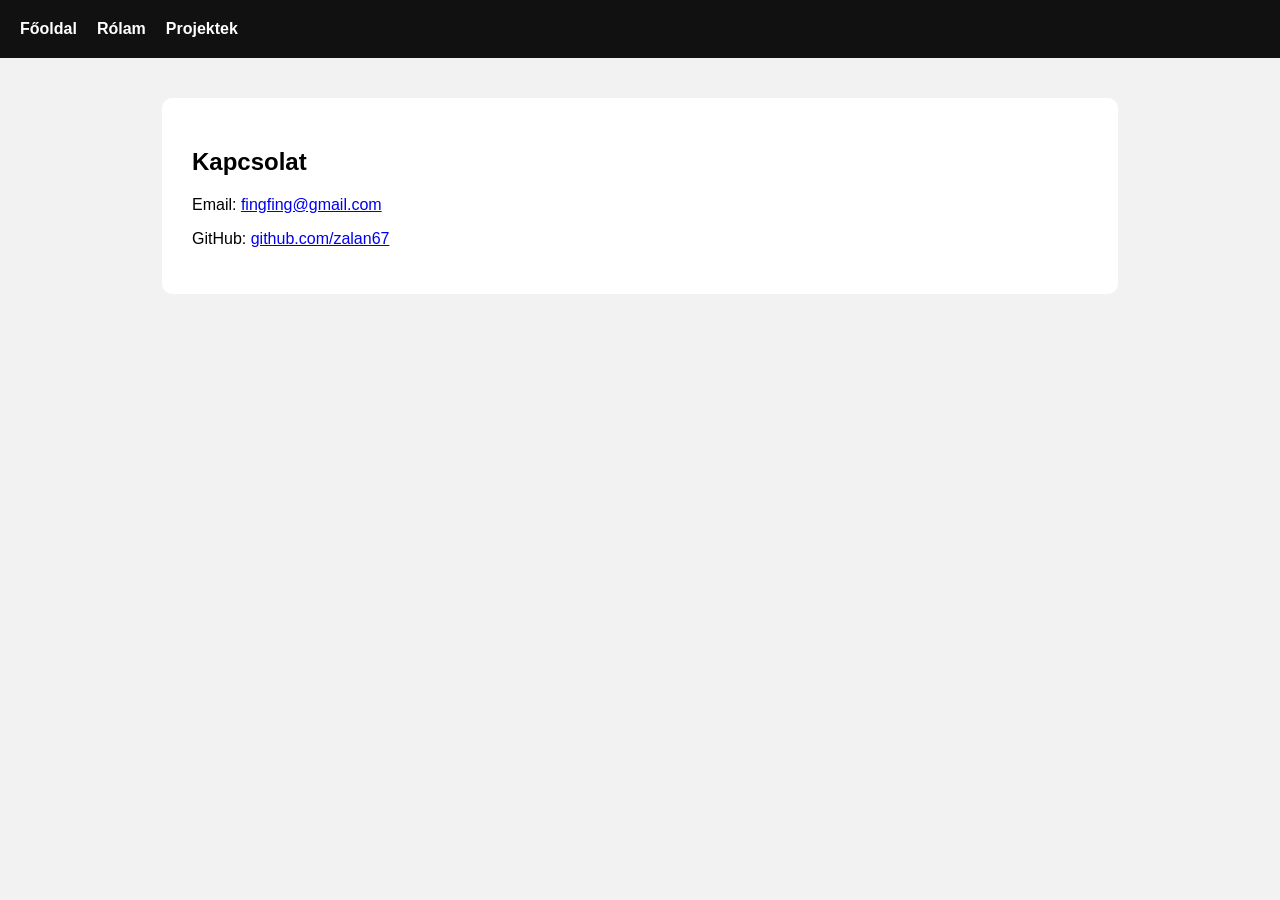
<file: kapcsolat.html>
<!DOCTYPE html>
<html lang="hu">
<head>
    <meta charset="UTF-8">
    <title>Kapcsolat</title>
    <link rel="stylesheet" href="style.css">
</head>
<body>

<nav class="topnav">
    <a href="index.html">Főoldal</a>
    <a href="rolam.html">Rólam</a>
    <a href="projektek.html">Projektek</a>
</nav>

<section class="container">
    <h1>Kapcsolat</h1>
    <p>Email: <a href="mailto:fingfing@gmail.com">fingfing@gmail.com</a></p>
    <p>GitHub: <a href="https://github.com/zalan67" target="_blank">github.com/zalan67</a></p>
</section>

</body>
</html>
</file>
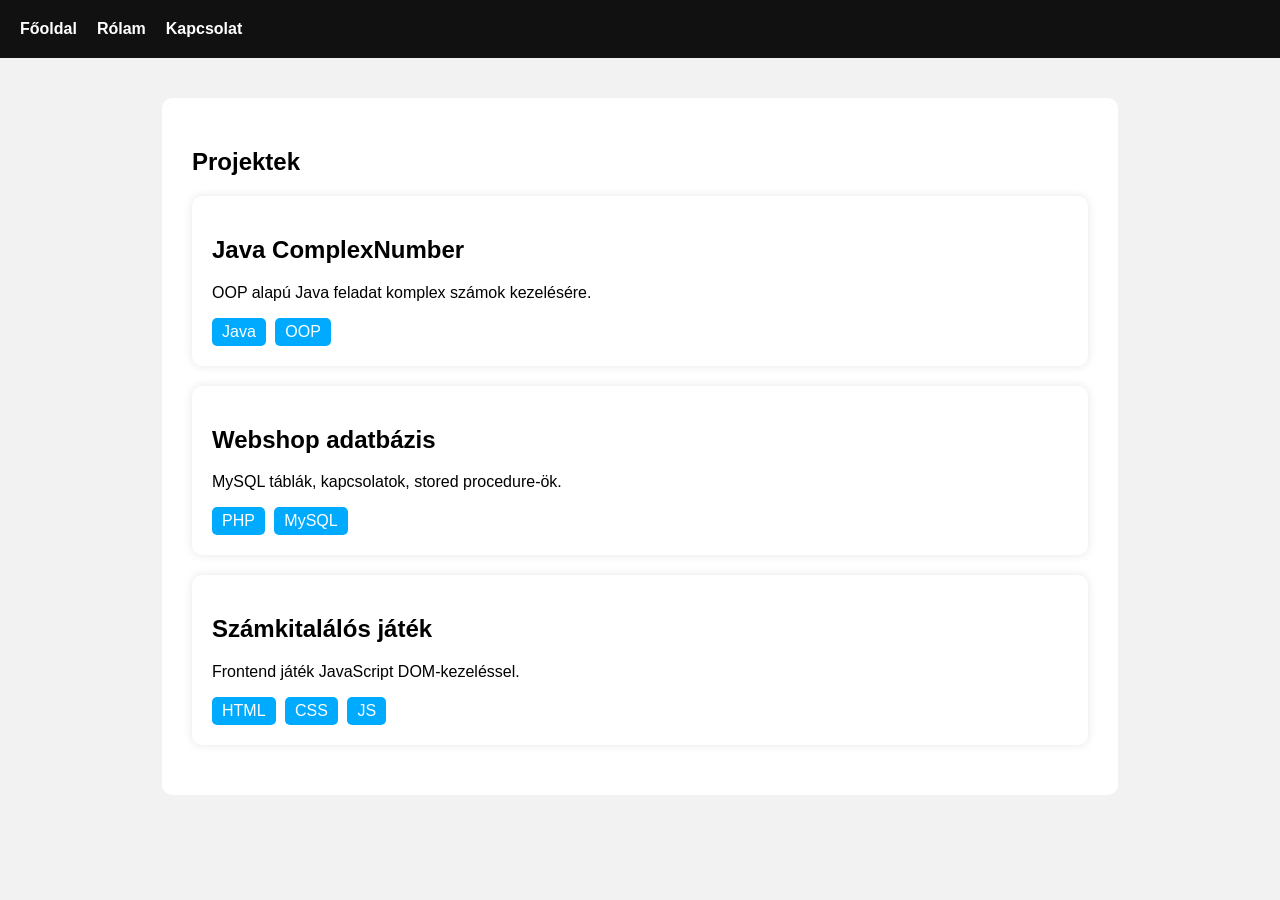
<file: projektek.html>
<!DOCTYPE html>
<html lang="hu">
<head>
    <meta charset="UTF-8">
    <title>Projektek</title>
    <link rel="stylesheet" href="style.css">
</head>
<body>

<nav class="topnav">
    <a href="index.html">Főoldal</a>
    <a href="rolam.html">Rólam</a>
    <a href="kapcsolat.html">Kapcsolat</a>
</nav>

<section class="container">
    <h1>Projektek</h1>

    <div class="card">
        <h2>Java ComplexNumber</h2>
        <p>OOP alapú Java feladat komplex számok kezelésére.</p>
        <span class="tag">Java</span>
        <span class="tag">OOP</span>
    </div>

    <div class="card">
        <h2>Webshop adatbázis</h2>
        <p>MySQL táblák, kapcsolatok, stored procedure-ök.</p>
        <span class="tag">PHP</span>
        <span class="tag">MySQL</span>
    </div>

    <div class="card">
        <h2>Számkitalálós játék</h2>
        <p>Frontend játék JavaScript DOM-kezeléssel.</p>
        <span class="tag">HTML</span>
        <span class="tag">CSS</span>
        <span class="tag">JS</span>
    </div>
</section>

</body>
</html>
</file>
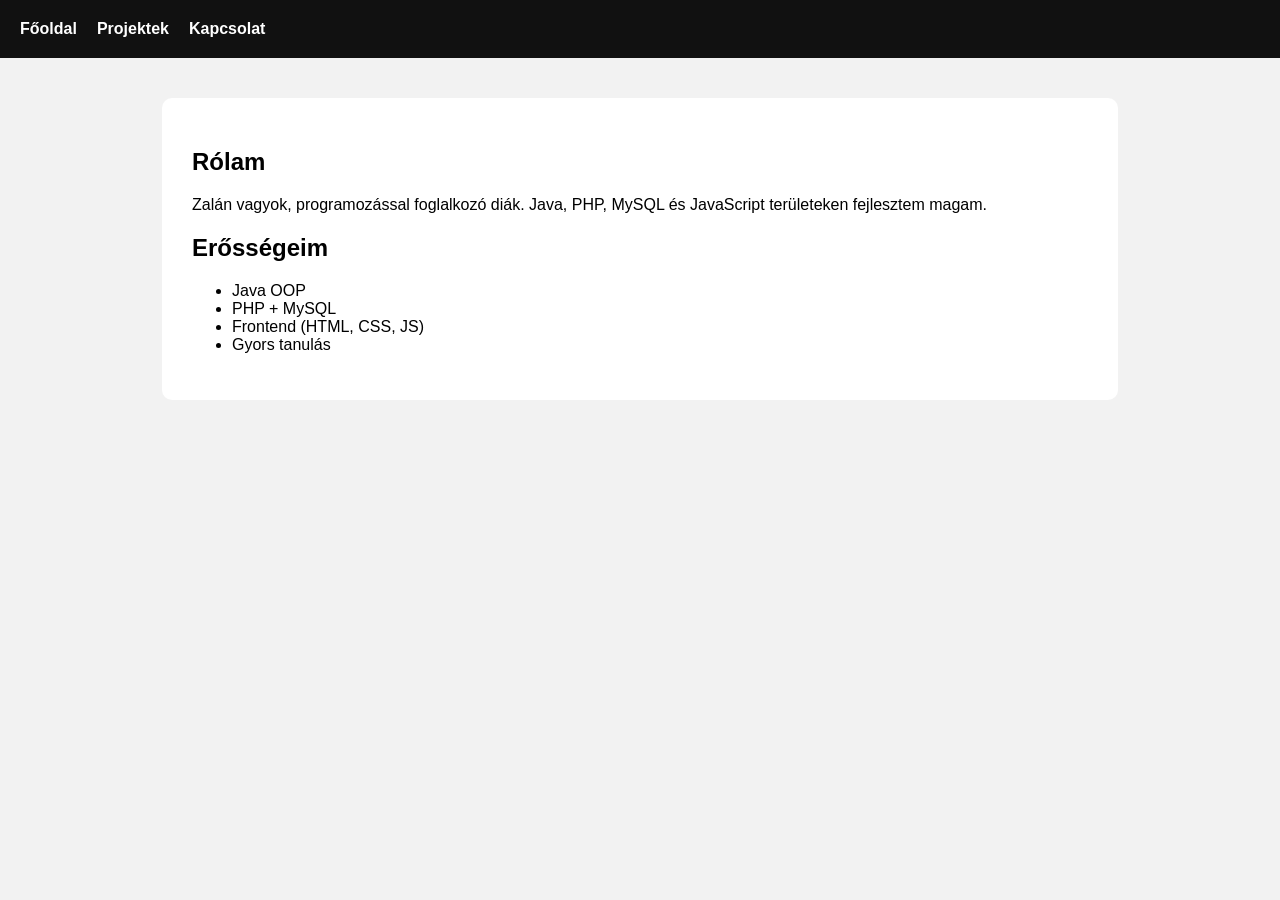
<file: rolam.html>
<!DOCTYPE html>
<html lang="hu">
<head>
    <meta charset="UTF-8">
    <title>Rólam</title>
    <link rel="stylesheet" href="style.css">
</head>
<body>

<nav class="topnav">
    <a href="index.html">Főoldal</a>
    <a href="projektek.html">Projektek</a>
    <a href="kapcsolat.html">Kapcsolat</a>
</nav>

<section class="container">
    <h1>Rólam</h1>
    <p>Zalán vagyok, programozással foglalkozó diák. Java, PHP, MySQL és JavaScript területeken fejlesztem magam.</p>

    <h2>Erősségeim</h2>
    <ul class="skills">
        <li>Java OOP</li>
        <li>PHP + MySQL</li>
        <li>Frontend (HTML, CSS, JS)</li>
        <li>Gyors tanulás</li>
    </ul>
</section>

</body>
</html>
</file>
<file: style.css>
body {
    margin: 0;
    font-family: Arial, sans-serif;
    background: #f2f2f2;
}

/* NAVBAR */
nav {
    display: flex;
    gap: 20px;
    padding: 20px;
    background: #111;
}

nav a {
    color: white;
    text-decoration: none;
    font-weight: bold;
}

nav a:hover {
    color: #00aaff;
}


.hero {
    height: 60vh;
    background: linear-gradient(to bottom, rgba(0,0,0,0.6), rgba(0,0,0,0.8)), url('https://images.unsplash.com/photo-1518770660439-4636190af475');
    background-size: cover;
    background-position: center;
    color: white;
    text-align: center;
    padding-top: 100px;
}

.hero-text h1 {
    font-size: 48px;
}

.hero-text p {
    font-size: 20px;
    margin-bottom: 20px;
}

.btn {
    background: #00aaff;
    padding: 12px 25px;
    color: white;
    border-radius: 6px;
    text-decoration: none;
    font-weight: bold;
}

.btn:hover {
    background: #0088cc;
}

/* CONTENT */
.container {
    width: 70%;
    margin: 40px auto;
    background: white;
    padding: 30px;
    border-radius: 10px;
}

/* CARDS */
.card {
    background: #fff;
    padding: 20px;
    margin-bottom: 20px;
    border-radius: 10px;
    box-shadow: 0 0 10px rgba(0,0,0,0.1);
}

.tag {
    display: inline-block;
    background: #00aaff;
    color: white;
    padding: 5px 10px;
    border-radius: 5px;
    margin-right: 5px;
}
</file>
